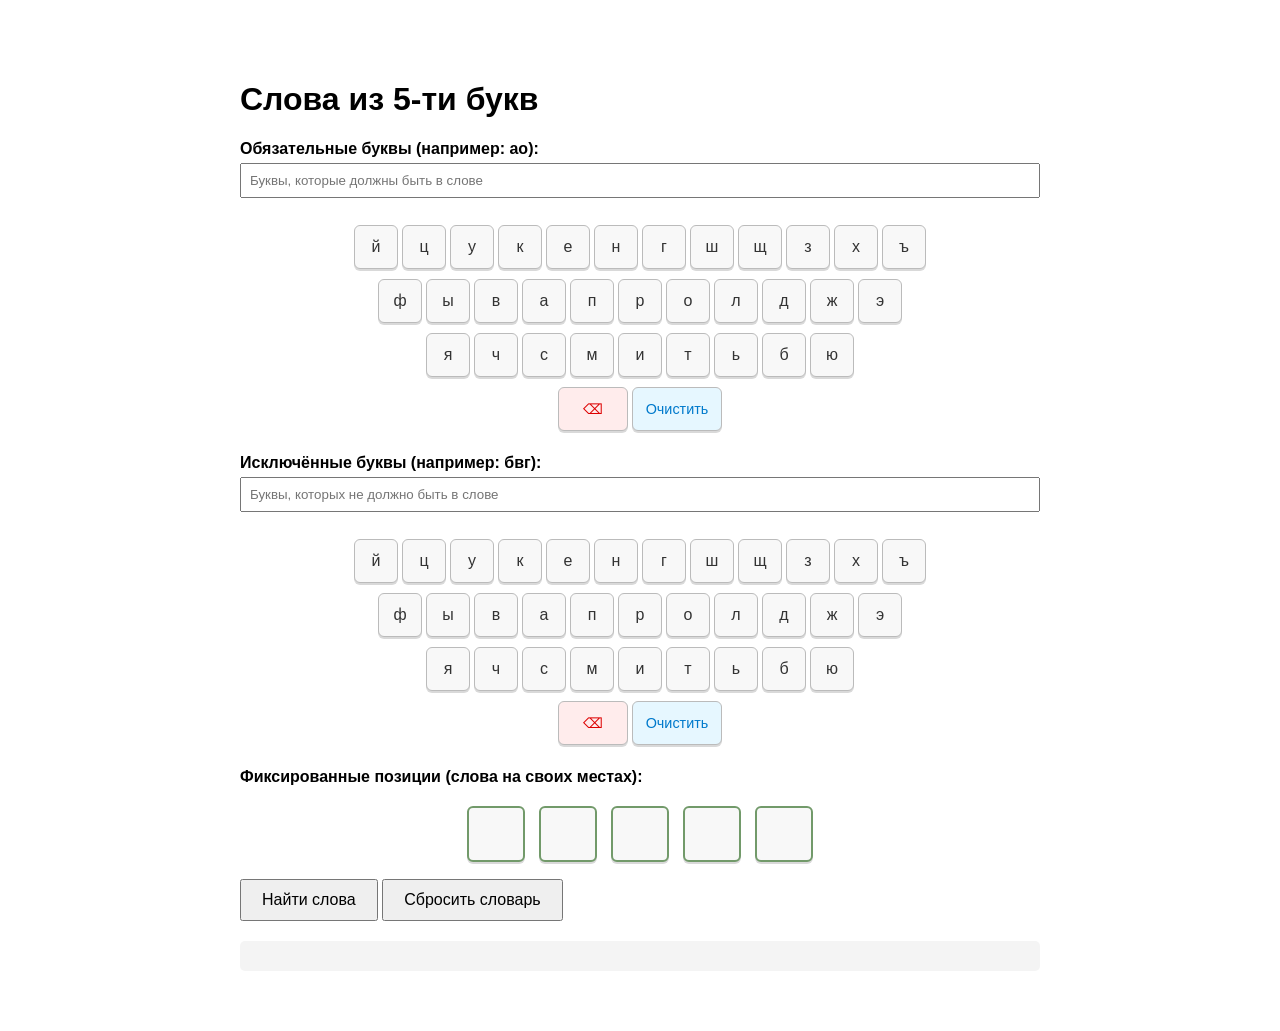
<file: src/main/resources/static/index.html>
<!DOCTYPE html>
<html lang="ru">
<head>
    <meta charset="UTF-8">
    <title>Five Letters Wordle Helper</title>
    <link rel="stylesheet" href="index-style.css">
</head>
<body>
<h1>Слова из 5-ти букв</h1>
<div class="input-with-keyboard">
    <label for="required">Обязательные буквы (например: ао):</label>
    <input type="text" id="required" class="text-input" placeholder="Буквы, которые должны быть в слове">
    <div class="keyboard-container">
        <div class="keyboard-row">
            <button class="key">й</button>
            <button class="key">ц</button>
            <button class="key">у</button>
            <button class="key">к</button>
            <button class="key">е</button>
            <button class="key">н</button>
            <button class="key">г</button>
            <button class="key">ш</button>
            <button class="key">щ</button>
            <button class="key">з</button>
            <button class="key">х</button>
            <button class="key">ъ</button>
        </div>
        <div class="keyboard-row">
            <button class="key">ф</button>
            <button class="key">ы</button>
            <button class="key">в</button>
            <button class="key">а</button>
            <button class="key">п</button>
            <button class="key">р</button>
            <button class="key">о</button>
            <button class="key">л</button>
            <button class="key">д</button>
            <button class="key">ж</button>
            <button class="key">э</button>
        </div>
        <div class="keyboard-row">
            <button class="key">я</button>
            <button class="key">ч</button>
            <button class="key">с</button>
            <button class="key">м</button>
            <button class="key">и</button>
            <button class="key">т</button>
            <button class="key">ь</button>
            <button class="key">б</button>
            <button class="key">ю</button>
        </div>
        <div class="keyboard-row">
            <button class="key special-key backspace" id="backspace-required">⌫</button>
            <button class="key special-key clear-field" id="clear-field-required">Очистить</button>
        </div>
    </div>
</div>

<div class="input-with-keyboard">
    <label for="excluded">Исключённые буквы (например: бвг):</label>
    <input type="text" id="excluded" class="text-input" placeholder="Буквы, которых не должно быть в слове">
    <div class="keyboard-container">
        <div class="keyboard-row">
            <button class="key">й</button>
            <button class="key">ц</button>
            <button class="key">у</button>
            <button class="key">к</button>
            <button class="key">е</button>
            <button class="key">н</button>
            <button class="key">г</button>
            <button class="key">ш</button>
            <button class="key">щ</button>
            <button class="key">з</button>
            <button class="key">х</button>
            <button class="key">ъ</button>
        </div>
        <div class="keyboard-row">
            <button class="key">ф</button>
            <button class="key">ы</button>
            <button class="key">в</button>
            <button class="key">а</button>
            <button class="key">п</button>
            <button class="key">р</button>
            <button class="key">о</button>
            <button class="key">л</button>
            <button class="key">д</button>
            <button class="key">ж</button>
            <button class="key">э</button>
        </div>
        <div class="keyboard-row">
            <button class="key">я</button>
            <button class="key">ч</button>
            <button class="key">с</button>
            <button class="key">м</button>
            <button class="key">и</button>
            <button class="key">т</button>
            <button class="key">ь</button>
            <button class="key">б</button>
            <button class="key">ю</button>
        </div>
        <div class="keyboard-row">
            <button class="key special-key backspace" id="backspace-excluded">⌫</button>
            <button class="key special-key clear-field" id="clear-field-excluded">Очистить</button>
        </div>
    </div>

    <label>Фиксированные позиции (слова на своих местах):</label>
    <div class="fixed-positions">
        <div>
            <label for="pos0"></label>
            <input type="text" id="pos0" maxlength="1"/>
<!--            <div class="position-label">первая</div>-->
        </div>
        <div>
            <label for="pos1"></label>
            <input type="text" id="pos1" maxlength="1"/>
<!--            <div class="position-label">вторая</div>-->
        </div>
        <div>
            <label for="pos2"></label>
            <input type="text" id="pos2" maxlength="1"/>
<!--            <div class="position-label">третья</div>-->
        </div>
        <div>
            <label for="pos3"></label>
            <input type="text" id="pos3" maxlength="1"/>
<!--            <div class="position-label">четвертая</div>-->
        </div>
        <div>
            <label for="pos4"></label>
            <input type="text" id="pos4" maxlength="1"/>
<!--            <div class="position-label">пятая</div>-->
        </div>
    </div>

    <button onclick="submitRequest()">Найти слова</button>
    <button onclick="resetDictionary()">Сбросить словарь</button>

    <div id="result"></div>

    <script src="index.js"></script>
</body>
</html>
</file>
<file: src/main/resources/static/index-style.css>
body {
    font-family: Arial, sans-serif;
    max-width: 800px;
    margin: 40px auto;
    padding: 20px;
}

label {
    display: block;
    margin-top: 15px;
    font-weight: bold;
}

input.text-input {
    width: 100%;
    padding: 8px;
    margin-top: 5px;
    box-sizing: border-box;
}

.fixed-positions {
    display: flex;
    gap: 10px;
    margin-top: 5px;
    justify-content: center;
}

.fixed-positions input {
    text-align: center;
    width: 50px;
    height: 50px;
    margin: 2px;
    border: 2px solid #729a6a;
    border-radius: 6px;
    background-color: #f8f8f8;
    display: flex;
    justify-content: center;
    align-items: center;
    font-size: 2em;
    font-weight: 500;
    cursor: pointer;
    box-shadow: 0 2px 0 rgba(0, 0, 0, 0.15);
    transition: all 0.15s ease;
    color: #333;
}

button {
    margin-top: 15px;
    padding: 10px 20px;
    font-size: 16px;
}

#result {
    margin-top: 20px;
    padding: 15px;
    background-color: #f4f4f4;
    border-radius: 5px;
    white-space: pre-wrap;
}

.error {
    color: red;
}

.position-label {
    font-size: 12px;
    text-align: center;
    color: #555;
}

.keyboard-container {
    display: flex;
    flex-direction: column;
    align-items: center;
    margin-top: 25px;
    user-select: none; /* запрещаем выделять текст */
}

.keyboard-row {
    display: flex;
    margin-bottom: 6px;
}

.key {
    width: 44px;
    height: 44px;
    margin: 2px;
    border: 1px solid #bbb;
    border-radius: 6px;
    background-color: #f8f8f8;
    display: flex;
    justify-content: center;
    align-items: center;
    font-size: 1em;
    font-weight: 500;
    cursor: pointer;
    box-shadow: 0 2px 0 rgba(0, 0, 0, 0.15);
    transition: all 0.15s ease;
    color: #333;
}

.key:hover {
    background-color: #e8e8e8;
}

.key:active,
.key.active-key {
    background-color: #d0d0d0;
    transform: translateY(1px);
    box-shadow: 0 1px 0 rgba(0, 0, 0, 0.1);
}

.active-key {
    background-color: #a0a0a0; /* Затемненный цвет */
}
#backspace,
#backspace-required,
#backspace-excluded{
    width: 70px;
    background-color: #ffecec;
    color: #d00;
}

#backspace:hover,
#backspace-required:hover,
#backspace-excluded:hover {
    background-color: #ffd5d5;
}

#clear-field,
#clear-field-required,
#clear-field-excluded{
    width: 90px;
    background-color: #e6f7ff;
    color: #007acc;
}

#clear-field:hover,
#clear-field-required:hover,
#clear-field-excluded:hover {
    background-color: #cceeff;
}

.special-key {
    background-color: #eef5ff;
    color: #0066cc;
    font-size: 0.9em;
}
</file>
